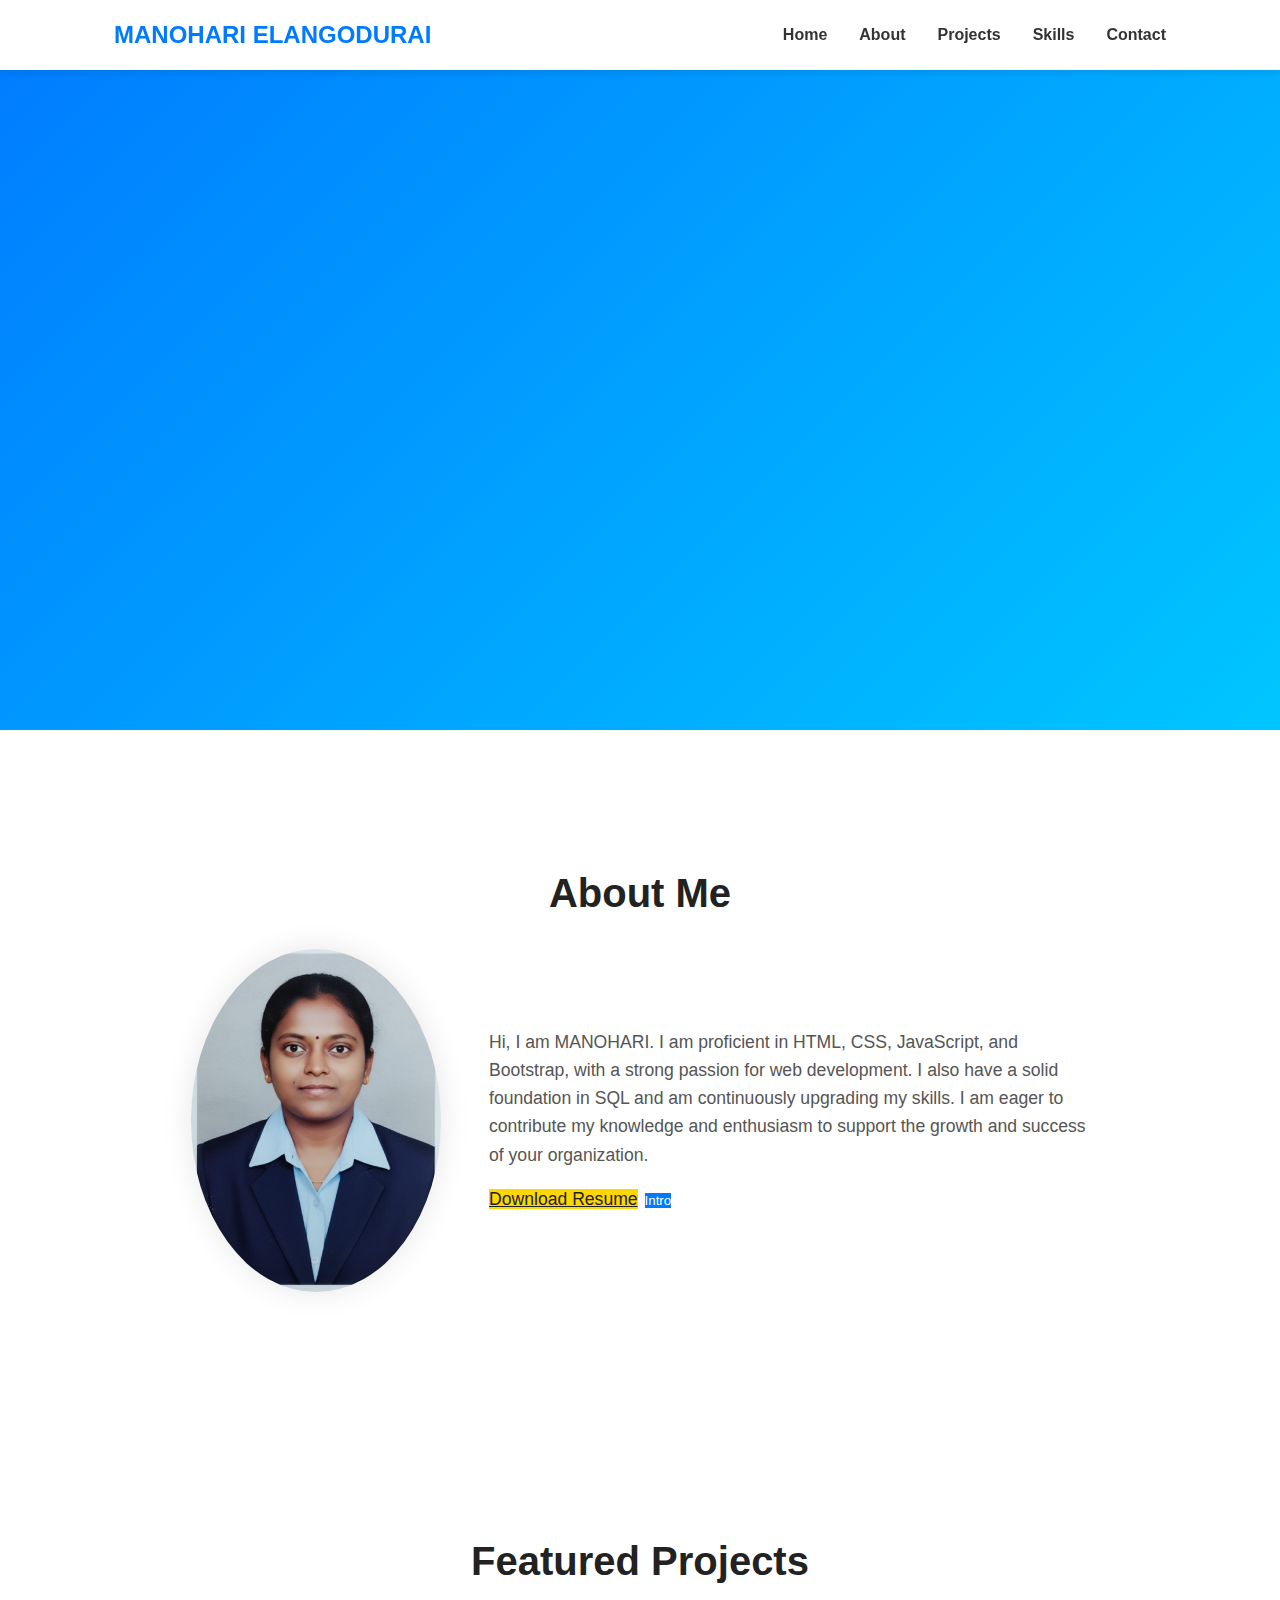
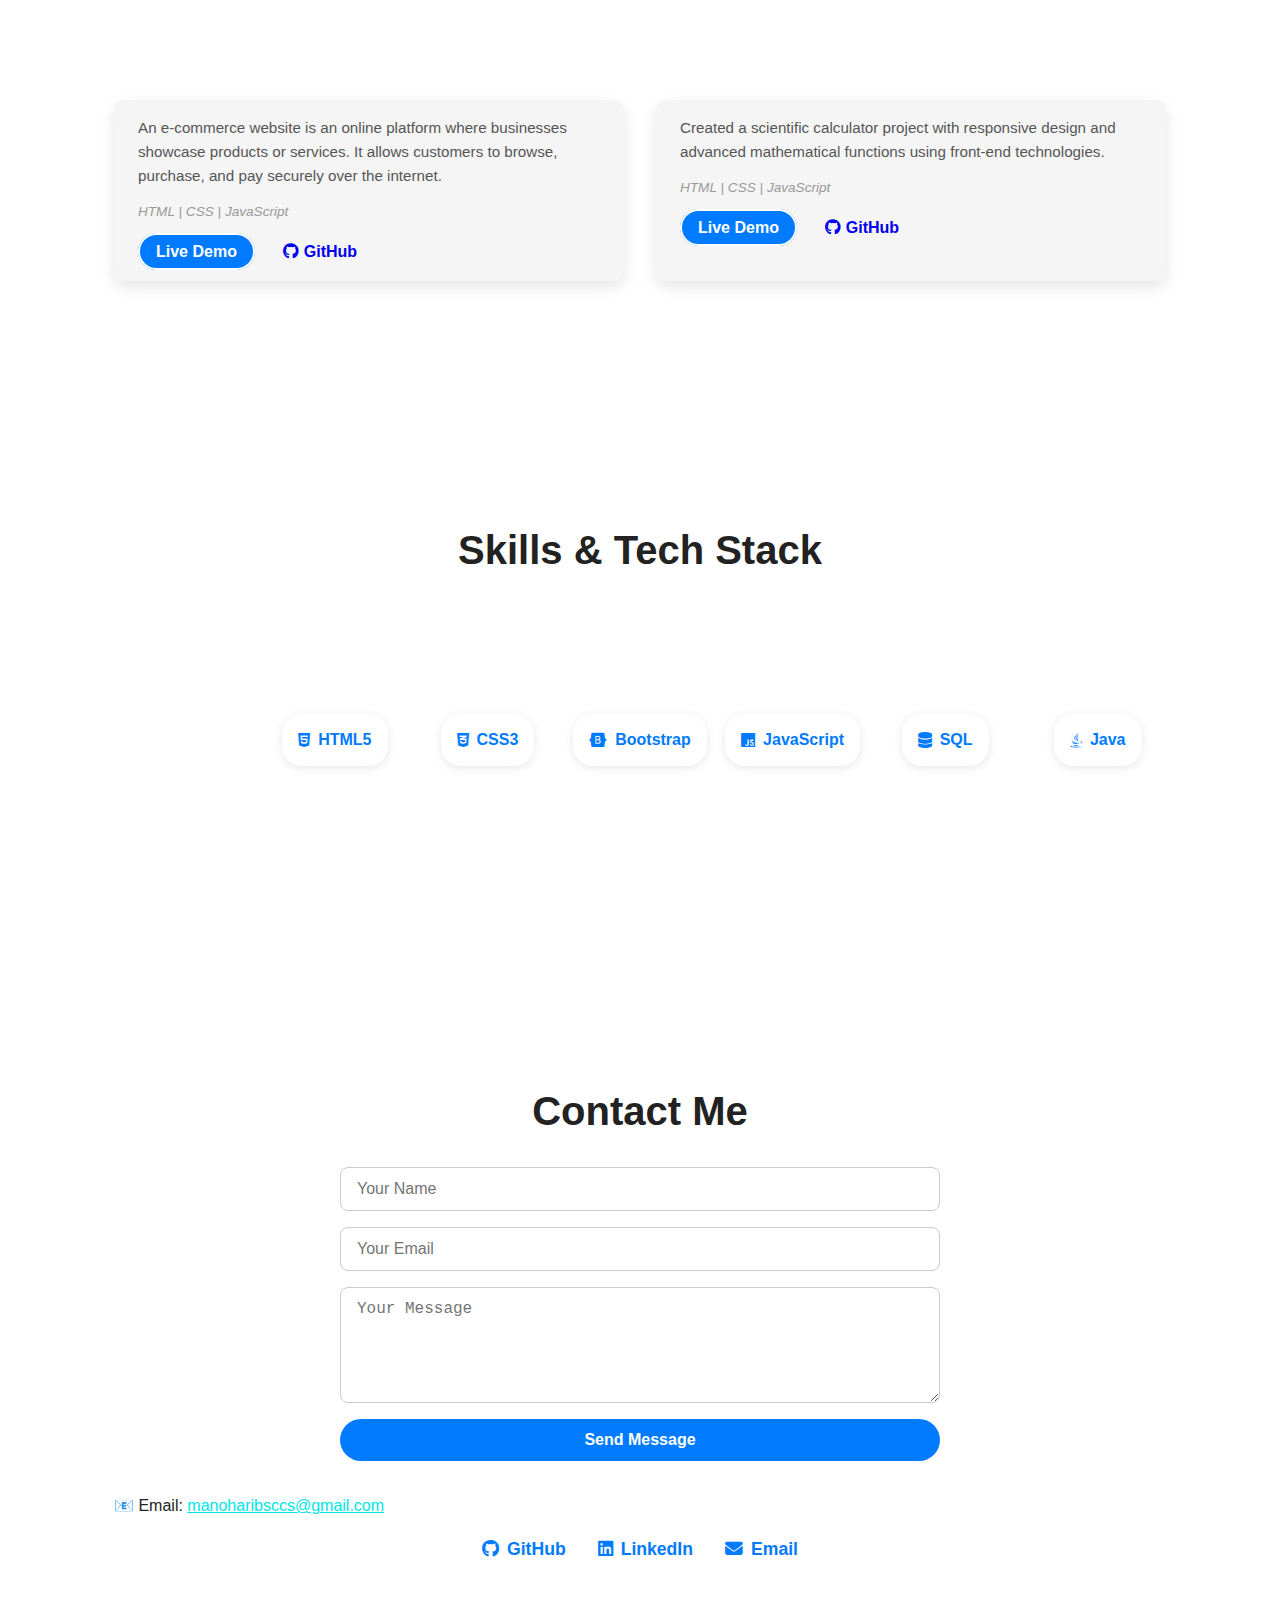
<file: index.html>
<!DOCTYPE html>
<html lang="en">
<head>
  <meta charset="UTF-8" />
  <meta name="viewport" content="width=device-width, initial-scale=1" />
  <title>Manohari  | Web Developer Portfolio</title>
  <link rel="stylesheet" href="https://cdnjs.cloudflare.com/ajax/libs/font-awesome/6.5.0/css/all.min.css">
  <style>

    * {
      margin: 0;
      padding: 0;
      box-sizing: border-box;
    }

    body {
      font-family: 'Poppins', sans-serif;
      line-height: 1.6;
      color: #222;
      background-color: #f9f9f9;
      scroll-behavior: smooth;
    }

    .container {
      max-width: 1100px;
      margin: 0 auto;
      padding: 0 1.5rem;
    }

    .navbar {
      position: fixed;
      width: 100%;
      background-color: #fff;
      padding: 1rem 0;
      box-shadow: 0 2px 8px rgba(0,0,0,0.1);
      z-index: 9999;
    }

    .navbar .container {
      display: flex;
      justify-content: space-between;
      align-items: center;
    }

    .logo {
      font-weight: 700;
      font-size: 1.5rem;
      color: #007bff;
      cursor: pointer;
    }

    .nav-links {
      display: flex;
      gap: 2rem;
    }

    .nav-links a {
      text-decoration: none;
      color: #333;
      font-weight: 600;
      transition: color 0.3s ease;
    }

    .nav-links a:hover {
      color: #007bff;
    }

    .hamburger {
      display: none;
      font-size: 2rem;
      cursor: pointer;
    }

    @keyframes fadeInUp {
      from {
        opacity: 0;
        transform: translateY(40px);
      }
      to {
        opacity: 1;
        transform: translateY(0);
      }
    }
   
    .hero-text {
      opacity: 0;
      animation: fadeInUp 1s ease 0.2s forwards;
    }

    .hero-text h1,
    .hero-text p {
      overflow: hidden;
      white-space: nowrap;
      border-right: 0.15em solid #ffd700;
      width: 0;
      opacity: 1;
      animation:
        typing 2.2s steps(30, end) 0.5s forwards,
        blink-caret 0.7s step-end infinite;
    }

    .hero-text h1 {
      animation-delay: 0.5s;
      animation-duration: 2.2s;
    }

    .hero-text p {
      animation-delay: 2.8s;
      animation-duration: 1.5s;
      border-right: none;
    }

    @keyframes typing {
      from { width: 0 }
      to { width: 100% }
    }

    @keyframes blink-caret {
      0%, 100% { border-color: transparent }
      50% { border-color: #ffd700 }
    }

    .hero {
      background: linear-gradient(135deg, #007bff 0%, #00c6ff 100%);
      background-size: 200% 200%;
      animation: gradientMove 8s ease-in-out infinite;
    }

    @keyframes gradientMove {
      0% { background-position: 0% 50% }
      50% { background-position: 100% 50% }
      100% { background-position: 0% 50% }
    }

        .hero-buttons a,
    .btn {
      box-shadow: 0 0 0 rgba(0,123,255,0);
      transition: box-shadow 0.3s cubic-bezier(.4,0,.2,1), background-color 0.3s;
    }

    .hero-buttons a:hover,
    .btn:hover {
      box-shadow: 0 0 18px 4px #ffd70080, 0 2px 8px #007bff40;
    }
    .hero {
      padding: 120px 0 80px;
      height: 730px;
      background: linear-gradient(135deg, #007bff 0%, #00c6ff 100%);
      color: #fff;
    }

    .hero-content {
      display: flex;
      align-items: center;
      justify-content: space-between;
      gap: 2rem;
      flex-wrap: wrap;
    }

    .hero-text h1 {
      font-size: 3rem;
      margin-bottom: 1rem;
    }

    .hero-text h1 span {
      color: #ffd700;
    }

    .hero-text p {
      font-size: 1.2rem;
      margin-bottom: 2rem;
    }

    .hero-buttons a {
      text-decoration: none;
      padding: 0.75rem 1.75rem;
      border-radius: 30px;
      font-weight: 600;
      margin-right: 1rem;
      display: inline-block;
      transition: background-color 0.3s ease;
    }

    .btn-primary {
      background-color: #ffd700;
      color: #222;
    }

    .btn-primary:hover {
      background-color: #ffcc00;
    }

    .btn-secondary {
      background-color: transparent;
      border: 2px solid #fff;
      color: #fff;
    }

    .btn-secondary:hover {
      background-color: #fff;
      color: #007bff;
    }

    .hero-image img {
      max-width: 400px;
      width: 100%;
      border-radius: 20px;
      box-shadow: 0 4px 12px rgba(0,0,0,0.2);
    }

        .section {
      padding: 80px 0;
      background-color: #fff;
    }

    .about h2,
    .projects h2,
    .skills h2,
    .contact h2 {
      font-size: 2.5rem;
      margin-bottom: 1.5rem;
      text-align: center;
      color: #222;
    }

    .about-content {
      display: flex;
      gap: 3rem;
      align-items: center;
      justify-content: center;
      flex-wrap: wrap;
    }

    .profile-pic {
      width: 250px;
      border-radius: 50%;
      box-shadow: 0 0 30px rgba(0,0,0,0.1);
      object-fit: cover;
    }

    .about-text {
      max-width: 600px;
      font-size: 1.1rem;
      color: #555;
    }

    .about-text p {
      margin-bottom: 1rem;
    }

    .about-text .btn-primary {
      margin-top: 1.5rem;
    }

    
    .projects-grid {
      display: grid;
      grid-template-columns: repeat(auto-fit,minmax(280px,1fr));
      gap: 2rem;
      margin-top: 2rem;
    }

    .project-card {
      background-color: #f5f5f5;
      border-radius: 10px;
      overflow: hidden;
      box-shadow: 0 6px 15px rgba(0,0,0,0.1);
      transition: transform 0.3s ease;
    }

    .project-card:hover {
      transform: translateY(-8px);
    }

    .project-card img {
      width: 100%;
      height: 180px;
      object-fit: cover;
    }

    .project-info {
      padding: 1rem 1.5rem;
    }

    .project-info h3 {
      margin-bottom: 0.5rem;
      color: #007bff;
    }

    .project-info p {
      font-size: 0.95rem;
      margin-bottom: 0.8rem;
      color: #555;
    }

    .project-tech {
      font-size: 0.85rem;
      color: #999;
      margin-bottom: 1rem;
      font-style: italic;
    }

    .project-links a {
      text-decoration: none;
      font-weight: 600;
      padding: 0.5rem 1rem;
      border-radius: 30px;
      margin-right: 0.5rem;
      transition: background-color 0.3s ease;
    }

    .btn-outline {
      border: 2px solid #007bff;
      color: #007bff;
      background: transparent;
    }

    .btn-outline:hover {
      background-color: #007bff;
      color: #fff;
    }

    .btn-secondary {
      background-color: #007bff;
      color: #fff;
    }

    .btn-secondary:hover {
      background-color: #0056b3;
      color: #fff;
    }

    
    .skills-grid {
      display: grid;
      grid-template-columns: repeat(auto-fit,minmax(120px,1fr));
      gap: 1rem;
      margin-top: 2rem;
      justify-items: center;
    }

    .skill-item {
      color: #007bff;
      padding: 0.7rem 1rem;
      border-radius: 20px;
      font-weight: 600;
      font-size: 1rem;
      text-align: center;
      box-shadow: 0 2px 10px rgba(0,0,0,0.1);
      user-select: none;
      display: flex;
      align-items: center;
      gap: 0.5rem;
    }

    
    .contact-form {
      max-width: 600px;
      margin: 0 auto 2rem;
      display: flex;
      flex-direction: column;
      gap: 1rem;
    }

    .contact-form input,
    .contact-form textarea {
      padding: 0.75rem 1rem;
      border-radius: 8px;
      border: 1px solid #ccc;
      font-size: 1rem;
      resize: vertical;
    }

    .contact-form input:focus,
    .contact-form textarea:focus {
      border-color: #007bff;
      outline: none;
    }

    .contact-form button {
      padding: 0.75rem;
      border: none;
      border-radius: 30px;
      background-color: #007bff;
      color: #fff;
      font-weight: 600;
      font-size: 1rem;
      cursor: pointer;
      transition: background-color 0.3s ease;
    }

    .contact-form button:hover {
      background-color: #0056b3;
    }

    .social-links {
      display: flex;
      justify-content: center;
      gap: 2rem;
      font-weight: 600;
      margin-top: 1rem;
    }

    .social-links a {
      text-decoration: none;
      color: #007bff;
      font-size: 1.1rem;
      display: flex;
      align-items: center;
      gap: 0.5rem;
    }

    .social-links a:hover {
      text-decoration: underline;
    }

    
    @media (max-width: 900px) {
      .hero-content {
        flex-direction: column;
        text-align: center;
      }

      .hero-image img {
        max-width: 300px;
        margin: 1.5rem auto 0;
      }

      .about-content {
        flex-direction: column;
      }
    }

    @media (max-width: 768px) {
      .nav-links {
        display: none;
        position: absolute;
        top: 60px;
        right: 1.5rem;
        background: #fff;
        flex-direction: column;
        gap: 1rem;
        padding: 1rem 1.5rem;
        box-shadow: 0 6px 15px rgba(0,0,0,0.1);
        border-radius: 10px;
        width: 180px;
      }

      .nav-links.show {
        display: flex;
      }

      .hamburger {
        display: block;
      }
    }

    @media (max-width: 480px) {
      .hero-text h1 {
        font-size: 2rem;
      }
      .hero-text p {
        font-size: 1rem;
      }
      .skills-grid {
        grid-template-columns: repeat(2, 1fr);
      }
      .skill-item {
        font-size: 0.9rem;
        padding: 0.5rem;
      }
      .social-links {
        flex-direction: column;
        gap: 1rem;
      }
    }
  </style>
</head>
<body>
  <header class="navbar">
    <div class="container">
      <div class="logo">MANOHARI ELANGODURAI</div>
     
      <nav class="nav-links" id="navLinks">
        <a href="#home">Home</a>
        <a href="#about">About</a>
        <a href="#projects">Projects</a>
        <a href="#skills">Skills</a>
        <a href="#contact">Contact</a>
      </nav>

      <div class="hamburger" id="hamburger">&#9776;</div>
    </div>
  </header>

  <section id="home" class="hero">
    <div class="container hero-content">
      <div class="hero-text">
        <h1>Hi, I'm <span>MANOHARI</span></h1>
        <p>I transform ideas into elegant and functional web applications.</p>
        <div class="hero-buttons">
          <a href="#contact" class="btn btn-primary">Contact Me</a>
          <a href="#projects" class="btn btn-secondary">View Portfolio</a>
        </div>
      </div>
      <div class="hero-image">
        
      </div>
    </div>
  </section>

<section id="about" class="about section">
  <div class="container">
    <br><br>
    <h2>About Me</h2>
    <div class="about-content">
      <img src="image copy\mano.jpg" alt="Manohari" class="profile-pic" />
      <div class="about-text">
        <p>
          Hi, I am MANOHARI. I am proficient in HTML, CSS, JavaScript, and Bootstrap, 
          with a strong passion for web development. I also have a solid foundation in SQL 
          and am continuously upgrading my skills. I am eager to contribute my knowledge 
          and enthusiasm to support the growth and success of your organization.
        </p>

        <a href="MANOHARI ELANGODURAI (2).pdf" download class="btn btn-primary">Download Resume</a>

        <button id="introBtn" class="btn btn-secondary">Intro</button>

        <div id="introVideo" style="display:none; margin-top:20px;">
          <iframe width="560" height="315" 
            src="https://youtu.be/U8rOD95Z9qU" 
            title="YouTube video player" 
            frameborder="0" 
            allow="accelerometer; autoplay; clipboard-write; encrypted-media; gyroscope; picture-in-picture" 
            allowfullscreen>
          </iframe>
        </div>
      </div>
    </div>
  </div>
</section>

  <!-- PROJECTS SECTION -->
  <section id="projects" class="projects section">
    <div class="container">
      <br> <br>
      <br>
      <h2>Featured Projects</h2>
      <br><br>
      <div class="projects-grid">
 <!-- Project 1 -->
        <div class="project-card">
          <div class="project-info">
            <!--h3>Project Two</h3-->
            <p>An e-commerce website is an online platform where businesses showcase products or services.
               It allows customers to browse, purchase, and pay securely over the internet.</p> 
            <div class="project-tech">HTML | CSS | JavaScript</div>
            <div class="project-links">
              
              <a href="index copy.html" target="_self" rel="noopener" class="btn btn-secondary">Live Demo</a>
              <a href="https://manohari0714.github.io/MINI-PROJECT---ECOMMERCE" target="_blank" aria-label="GitHub"><i class="fa-brands fa-github"></i> GitHub</a>
            </div>
          </div>
        </div>
        <!-- Project 2 -->
        <div class="project-card">
          <div class="project-info">
            <!--h3>Project One</h3-->
            <p>Created a scientific calculator project with responsive design and advanced mathematical functions using front-end technologies.</p>
            <div class="project-tech">HTML | CSS | JavaScript</div>
            <div class="project-links">
              <a href="Scientific Calculator.html" target="_blank" rel="noopener" class="btn btn-secondary">Live Demo</a>
              <a href="https://manohari0714.github.io/calculator" target="_blank" aria-label="GitHub"><i class="fa-brands fa-github"></i> GitHub</a>  
          </div>
        </div>
      </div>
    </div>
  </section>

  <!-- SKILLS SECTION -->
  <section id="skills" class="skills section">
    <div class="container">
      <br> <br>
      <br>
      <h2>Skills & Tech Stack</h2>
      <br> <br> <br>
      <div class="skills-grid">
        <br>
        <br>
        <p class="skill-item"><i class="fa-brands fa-html5"></i> HTML5</p>
        <p class="skill-item"><i class="fa-brands fa-css3-alt"></i> CSS3</p>
        <p class="skill-item"><i class="fa-brands fa-bootstrap"></i> Bootstrap</p>
        <p class="skill-item"><i class="fa-brands fa-js"></i> JavaScript</p>
        <p class="skill-item"><i class="fa-solid fa-database"></i> SQL</p>
        <p class="skill-item"><i class="fa-brands fa-java"></i> Java</p>
      </div>
    </div>
  </section>

  <!-- CONTACT SECTION -->
  <section id="contact" class="contact section">
    <div class="container">
      <br> <br> <br> <br>
      <br>
      <br>
      <h2>Contact Me</h2>
      <form action="https://formspree.io/f/mwprddpp" method="POST" class="contact-form">
        <input type="text" name="name" placeholder="Your Name" required />
        <input type="email" name="_replyto" placeholder="Your Email" required />
        <textarea name="message" rows="5" placeholder="Your Message" required></textarea>
        <button type="submit" class="btn btn-primary">Send Message</button>
      </form>
      <p class="mt-3">📧 Email: 
      <a href="mailto:manoharibsccs@gmail.com" style="color:#00e6e6;">manoharibsccs@gmail.com</a>
    </p>
  
      <div class="social-links">
        <a href="https://github.com/manohari0714" target="_blank" aria-label="GitHub"><i class="fa-brands fa-github"></i> GitHub</a>
        <a href="https://www.linkedin.com/in/manohari-elangodurai?utm_source=share&utm_campaign=share_via&utm_content=profile&utm_medium=android_app" target="_blank" aria-label="LinkedIn"><i class="fa-brands fa-linkedin"></i> LinkedIn</a>
        <a href="https://manoharibsccs@gmail.com" aria-label="Email"><i class="fa-solid fa-envelope"></i> Email</a>
      </div>
    </div>
  </section>

  <script>
    const hamburger = document.getElementById("hamburger");
    const navLinks = document.getElementById("navLinks");

    hamburger.addEventListener("click", () => {
      navLinks.classList.toggle("show");
    });
  
  const introBtn = document.getElementById("introBtn");
  const introVideo = document.getElementById("introVideo").querySelector("iframe");

  introBtn.addEventListener("click", () => {
    
    introVideo.src="https://www.youtube.com/embed/U8rOD95Z9qU";
    document.getElementById("introVideo").style.display = "block";
  });
  </script>
</body>
</html>
</file>
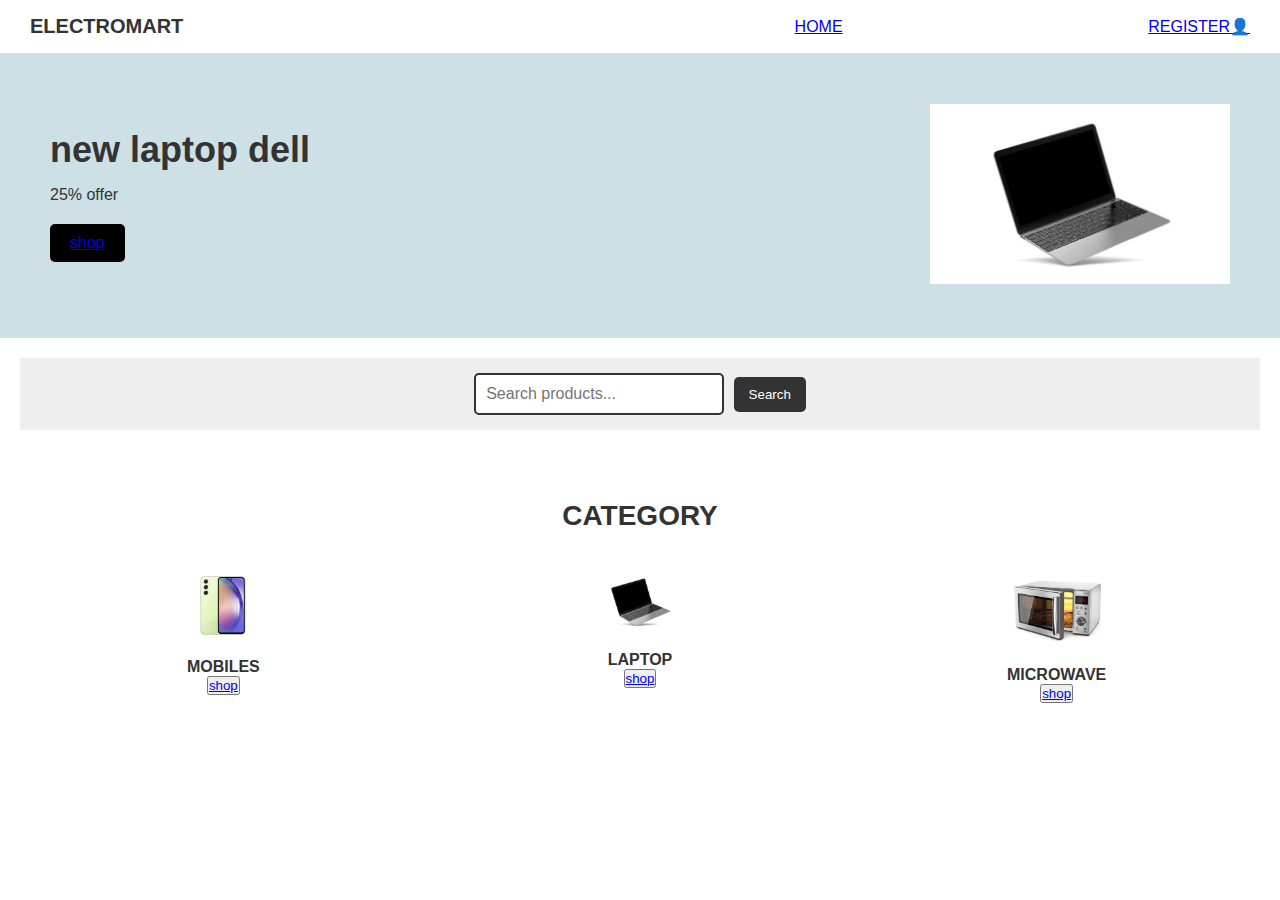
<file: index copy.html>
<!DOCTYPE html>
<html lang="en">
<head>
  <meta charset="UTF-8">
  <meta name="viewport" content="width=device-width, initial-scale=1.0">
  <title>ELECTROMART</title>
  <link rel="stylesheet" href="ecommerce copy.css">
</head>
<body>
  <script src="ecommerce.js" type="module"></script>
  <header>
    <div class="logo">ELECTROMART</div>
    <div class="icons"></div>
    <span><a href="index copy.html">HOME</a></span>
    <span><a href="reg copy.html">REGISTER👤</a></span>
    </div>
  </header>
  <section class="hero">
    <div class="hero-text">
      <h1>new laptop dell </h1>
      <p>25% offer</p>
      <button><a href="LAPTOP copy.HTML">shop</a></button>
    </div>
    <div class="hero-img">
      <img src="image copy/laptop1.jpg">
    </div>
  </section>
    <section class="search-bar">
    <input type="text" id="searchInput" placeholder="Search products...">
    <button onclick="searchProducts()">Search</button>
  </section>
  <section class="products">
    <h2>CATEGORY</h2>
    <div class="product-grid">
      <div class="product">
        <img src="image copy/smartphone1.jpg">
        <p class="name">MOBILES</p>
        <button><a href="pro copy.html">shop</a></button>
      </div>
      <div class="product">
        <img src="image copy/laptop1.jpg">
        <p class="name">LAPTOP</p>
        <button ><a href="LAPTOP copy.HTML">shop</a></button>
      </div>
      <div class="product">
        <img src="image copy/microwave1.jpg">
        <p class="name">MICROWAVE</p>
        <button><a href="MICRO copy.HTML">shop</a></button>
      </div>
  </section>
</body>
</html>
</file>
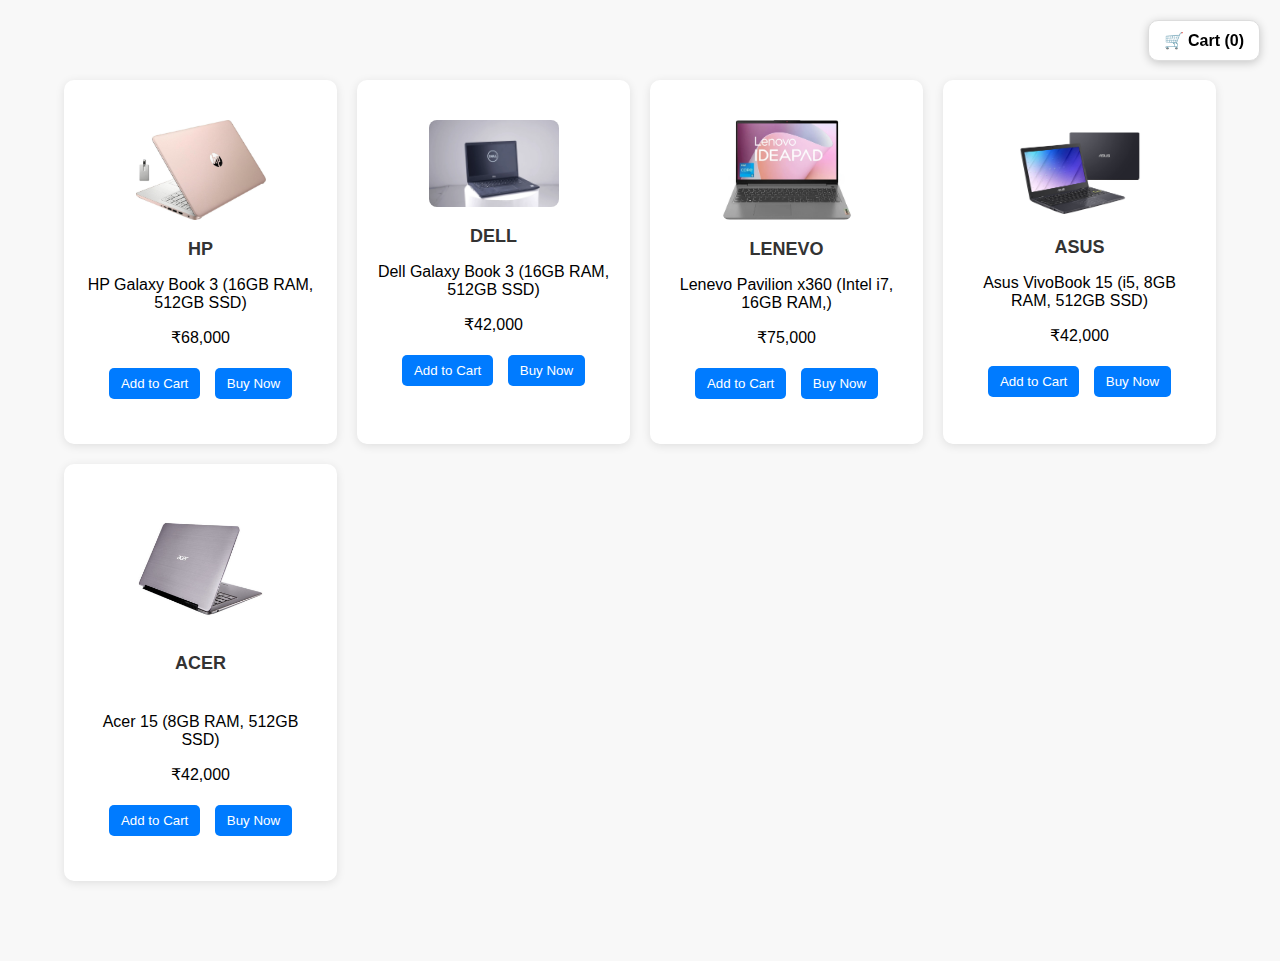
<file: LAPTOP copy.HTML>
<!DOCTYPE html>
<html lang="en">
<head>
  <meta charset="UTF-8">
  <meta name="viewport" content="width=device-width, initial-scale=1.0">
  <title>Laptop Product Categories</title>
  <style>
    body {
      font-family: Arial, sans-serif;
      margin: 0;
      padding: 0;
      background: #f8f8f8;
    }

    .container {
      width: 90%;
      margin: 30px auto;
      display: grid;
      grid-template-columns: repeat(auto-fit, minmax(220px, 1fr));
      gap: 20px;
      padding: 50px;
    }

    .card {
      background: #fff;
      padding: 40px 20px;
      border-radius: 10px;
      box-shadow: 0 2px 10px rgba(0, 0, 0, 0.1);
      text-align: center;
      transition: transform 0.3s ease, box-shadow 0.3s ease;
    }

    .card img {
      width: 130px;
      height: auto;
      margin-bottom: 15px;
      border-radius: 8px;
    }

    .card a {
      text-decoration: none;
      color: #333;
      font-weight: bold;
      font-size: 18px;
      display: block;
      margin-bottom: 5px;
    }

    .card:hover {
      transform: translateY(-5px);
      box-shadow: 0 4px 15px rgba(0, 0, 0, 0.2);
    }

    button {
      margin: 5px;
      padding: 8px 12px;
      cursor: pointer;
      border: none;
      border-radius: 5px;
      background-color: #007bff;
      color: white;
    }

    button:hover {
      background-color: #0056b3;
    }

    #cart-icon {
      position: fixed;
      top: 20px;
      right: 20px;
      background: #fff;
      padding: 10px 15px;
      border: 1px solid #ddd;
      border-radius: 10px;
      box-shadow: 0 2px 10px rgba(0,0,0,0.2);
      z-index: 1100;
    }

    #cart-icon a {
      cursor: pointer;
      font-weight: bold;
    }

    .cart-sidebar {
      position: fixed;
      top: 0;
      right: -400px;
      width: 350px;
      height: 100%;
      background-color: #f8f8f8;
      box-shadow: -2px 0 5px rgba(0,0,0,0.2);
      padding: 20px;
      transition: right 0.3s ease;
      overflow-y: auto;
      z-index: 1000;
    }

    .cart-sidebar.open {
      right: 0;
    }

    .cart-header {
      display: flex;
      justify-content: space-between;
      align-items: center;
      margin-bottom: 15px;
    }

    .cart-item {
      border-bottom: 1px solid #ccc;
      padding: 10px 0;
    }

    .total {
      font-weight: bold;
      margin-top: 15px;
    }

    .close-btn {
      background: none;
      border: none;
      font-size: 20px;
      cursor: pointer;
    }

    .clear-cart-btn {
      margin-top: 10px;
      background-color: #dc3545;
    }

    .clear-cart-btn:hover {
      background-color: #a51e2d;
    }
  </style>
</head>
<body>

  <!-- Cart Icon -->
  <div id="cart-icon">
    <a onclick="toggleCart()">🛒 Cart (<span id="cart-count">0</span>)</a>
  </div>

  <!-- Product Cards -->
  <div class="container">
    <!-- Samsung -->
    <div class="card">
      <img src="./image copy/HP.jpg" alt="hp">
      <a href="#">HP</a>
      <p>HP Galaxy Book 3 (16GB RAM, 512GB SSD)</p>
      <p>₹68,000</p>
      <button onclick="addToCart('Samsung Galaxy Book 3', 68000)">Add to Cart</button>
      <button onclick="buyNow('Samsung Galaxy Book 3', 68000)">Buy Now</button>
    </div>

    <!-- ASUS -->
    <div class="card">
      <img src="./image copy/dell.jpg" alt="dell">
      <a href="#">DELL</a>
      <p>Dell Galaxy Book 3 (16GB RAM, 512GB SSD)</p>
      <p>₹42,000</p>
      <button onclick="addToCart('ASUS VivoBook 15', 42000)">Add to Cart</button>
      <button onclick="buyNow('ASUS VivoBook 15', 42000)">Buy Now</button>
    </div>

    <!-- HP -->
    <div class="card">
      <img src="./image copy/lenevo.jpg" alt="lenevo">
      <a href="#">LENEVO</a>
      <p>Lenevo Pavilion x360 (Intel i7, 16GB RAM,)</p>
      <p>₹75,000</p>
      <button onclick="addToCart('HP Pavilion x360', 75000)">Add to Cart</button>
      <button onclick="buyNow('HP Pavilion x360', 75000)">Buy Now</button>
    </div>

   
     <!-- ASUS -->
    <div class="card">
      <img src="./image copy/asus.jpg" alt="ASUS Laptop">
      <a href="#">ASUS</a>
      <p>Asus VivoBook 15 (i5, 8GB RAM, 512GB SSD)</p>
      <p>₹42,000</p>
      <button onclick="addToCart('ASUS VivoBook 15', 42000)">Add to Cart</button>
      <button onclick="buyNow('ASUS VivoBook 15', 42000)">Buy Now</button>
    </div> <!-- ASUS -->
    <div class="card">
      <img src="./image copy/acer.jpg" alt="acer Laptop">
      <a href="#">ACER</a>
    </br>
      <p>Acer 15 (8GB RAM, 512GB SSD)</p>
      <p>₹42,000</p>
      <button onclick="addToCart('ASUS VivoBook 15', 42000)">Add to Cart</button>
      <button onclick="buyNow('ASUS VivoBook 15', 42000)">Buy Now</button>
    </div>

    

  <!-- Cart Sidebar -->
  <div id="cartSidebar" class="cart-sidebar">
    <div class="cart-header">
      <h2>Your Cart</h2>
      <button class="close-btn" onclick="toggleCart()">×</button>
    </div>
    <div id="cart-items"></div>
    <div class="total" id="total"></div>
    <button class="clear-cart-btn" onclick="clearCart()">Clear Cart</button>
  </div>

  <!-- JavaScript for Cart -->
  <script>
    function addToCart(name, price) {
      let cart = JSON.parse(localStorage.getItem('cart')) || [];
      cart.push({ name, price });
      localStorage.setItem('cart', JSON.stringify(cart));
      alert(`${name} added to cart!`);
      displayCart();
    }

    function removeFromCart(index) {
      let cart = JSON.parse(localStorage.getItem('cart')) || [];
      cart.splice(index, 1);
      localStorage.setItem('cart', JSON.stringify(cart));
      displayCart();
    }

    function clearCart() {
      localStorage.removeItem('cart');
      displayCart();
    }

    function toggleCart() {
      const sidebar = document.getElementById('cartSidebar');
      sidebar.classList.toggle('open');
      displayCart();
    }

    function displayCart() {
      const cart = JSON.parse(localStorage.getItem('cart')) || [];
      const cartDiv = document.getElementById('cart-items');
      const totalDiv = document.getElementById('total');
      const cartCount = document.getElementById('cart-count');

      cartDiv.innerHTML = '';
      let total = 0;

      if (cart.length === 0) {
        cartDiv.innerHTML = '<p>Your cart is empty.</p>';
        totalDiv.innerHTML = '';
        cartCount.textContent = '0';
        return;
      }

      cart.forEach((item, index) => {
        total += item.price;
        cartDiv.innerHTML += `
          <div class="cart-item">
            ${item.name} - ₹${item.price}
            <button onclick="removeFromCart(${index})">Remove</button>
          </div>
        `;
      });

      totalDiv.innerHTML = `Total: ₹${total}`;
      cartCount.textContent = cart.length;
    }

    function buyNow(name, price) {
      localStorage.setItem('buyNow', JSON.stringify({ name, price }));
      window.location.href = 'buy.html';
    }

    window.onload = function () {
      displayCart();
    };
  </script>
</body>
</html>
</file>
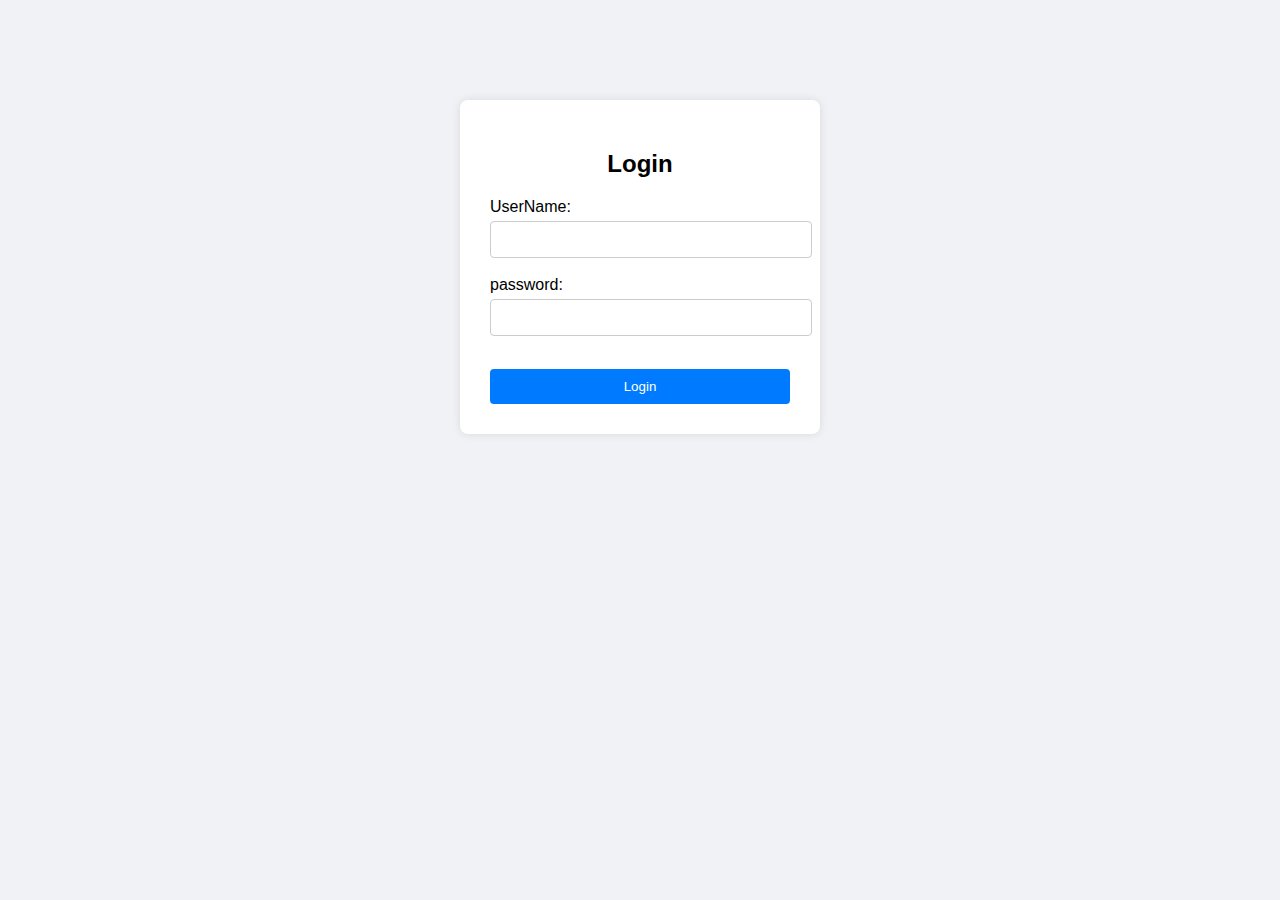
<file: login.html>
<!DOCTYPE html>
<html lang="en">
<head>
    <meta charset="UTF-8">
    <meta content="width=device-width, initial-scale=1.0">
    <title>Document</title>
    <link rel="stylesheet"  href="index.css">
</head>
<body>
    <form action="index copy.html" method="get">
        <h2>Login</h2>
        <label for="user name">UserName:</label>
        <input type="text" id="username" name="username" required>
        <br><br>
        <label for="password">password:</label><br>
        <input type="password" id="password" name="password" required><br>
        <br>
        <input type="submit" value="Login">
        <br>
    </form>         
</body>
</html>
</file>
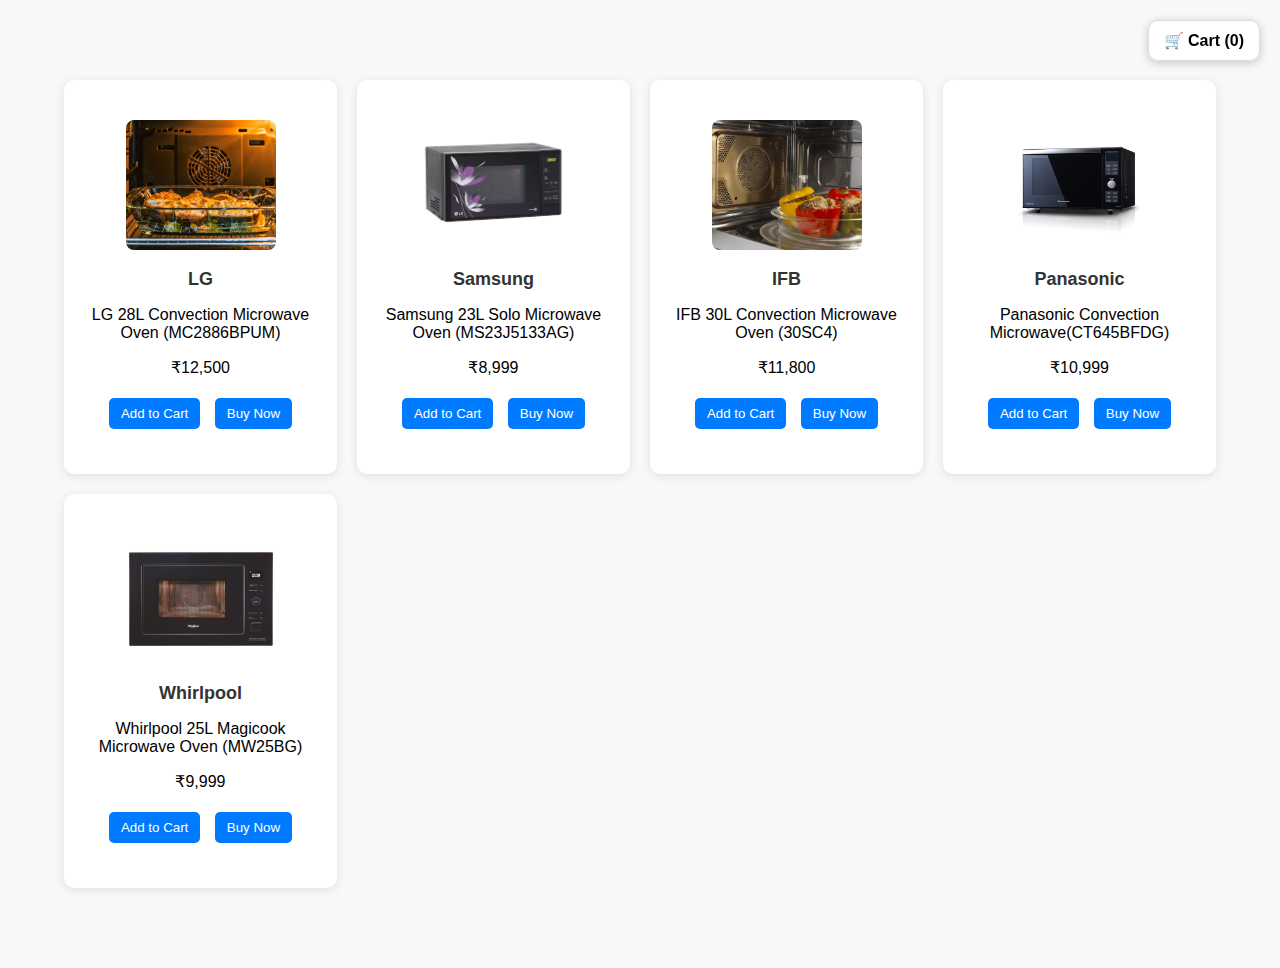
<file: MICRO copy.HTML>
<!DOCTYPE html>
<html lang="en">
<head>
  <meta charset="UTF-8">
  <meta name="viewport" content="width=device-width, initial-scale=1.0">
  <title>Micro Oven Product Categories</title>
  <style>
    body {
      font-family: Arial, sans-serif;
      margin: 0;
      padding: 0;
      background: #f8f8f8;
    }
    .container {
      width: 90%;
      margin: 30px auto;
      display: grid;
      grid-template-columns: repeat(auto-fit, minmax(220px, 1fr));
      gap: 20px;
      padding: 50px;
    }
    .card {
      background: #fff;
      padding: 40px 20px;
      border-radius: 10px;
      box-shadow: 0 2px 10px rgba(0, 0, 0, 0.1);
      text-align: center;
      transition: transform 0.3s ease, box-shadow 0.3s ease;
    }
    .card img {
      width: 150px;
      height: 130px;
      margin-bottom: 15px;
      border-radius: 8px;
      object-fit: cover;
    }
    .card a {
      text-decoration: none;
      color: #333;
      font-weight: bold;
      font-size: 18px;
      display: block;
      margin-bottom: 5px;
    }
    .card:hover {
      transform: translateY(-5px);
      box-shadow: 0 4px 15px rgba(0, 0, 0, 0.2);
    }
    button {
      margin: 5px;
      padding: 8px 12px;
      cursor: pointer;
      border: none;
      border-radius: 5px;
      background-color: #007bff;
      color: white;
    }
    button:hover { background-color: #0056b3; }
    #cart-icon {
      position: fixed;
      top: 20px;
      right: 20px;
      background: #fff;
      padding: 10px 15px;
      border: 1px solid #ddd;
      border-radius: 10px;
      box-shadow: 0 2px 10px rgba(0,0,0,0.2);
      z-index: 1100;
    }
    #cart-icon a { cursor: pointer; font-weight: bold; }
    .cart-sidebar {
      position: fixed;
      top: 0;
      right: -400px;
      width: 350px;
      height: 100%;
      background-color: #f8f8f8;
      box-shadow: -2px 0 5px rgba(0,0,0,0.2);
      padding: 20px;
      transition: right 0.3s ease;
      overflow-y: auto;
      z-index: 1000;
    }
    .cart-sidebar.open { right: 0; }
    .cart-header { display: flex; justify-content: space-between; align-items: center; margin-bottom: 15px; }
    .cart-item { border-bottom: 1px solid #ccc; padding: 10px 0; }
    .total { font-weight: bold; margin-top: 15px; }
    .close-btn { background: none; border: none; font-size: 20px; cursor: pointer; }
    .clear-cart-btn { margin-top: 10px; background-color: #dc3545; }
    .clear-cart-btn:hover { background-color: #a51e2d; }
  </style>
</head>
<body>

<div id="cart-icon">
  <a onclick="toggleCart()">🛒 Cart (<span id="cart-count">0</span>)</a>
</div>

<div class="container">
  <!-- LG -->
  <div class="card">
    <img src="./image copy/grill-microwave-oven.JPG" alt="LG Microwave Oven">
    <a href="#">LG</a>
    <p>LG 28L Convection Microwave Oven (MC2886BPUM)</p>
    <p>₹12,500</p>
    <button onclick="addToCart('LG 28L Convection Oven', 12500)">Add to Cart</button>
    <button onclick="buyNow('LG 28L Convection Oven', 12500)">Buy Now</button>
  </div>

  <!-- Samsung -->
  <div class="card">
    <img src="./image copy/SOLOOVEN.JPG" alt="Samsung Microwave Oven">
    <a href="#">Samsung</a>
    <p>Samsung 23L Solo Microwave Oven (MS23J5133AG)</p>
    <p>₹8,999</p>
    <button onclick="addToCart('Samsung 23L Solo Oven', 8999)">Add to Cart</button>
    <button onclick="buyNow('Samsung 23L Solo Oven', 8999)">Buy Now</button>
  </div>

  <!-- IFB -->
  <div class="card">
    <img src="./image copy/CONVECTION.JPG" alt="IFB Microwave Oven">
    <a href="#">IFB</a>
    <p>IFB 30L Convection Microwave Oven (30SC4)</p>
    <p>₹11,800</p>
    <button onclick="addToCart('IFB 30L Convection Oven', 11800)">Add to Cart</button>
    <button onclick="buyNow('IFB 30L Convection Oven', 11800)">Buy Now</button>
  </div>

  <!-- Panasonic -->
  <div class="card">
    <img src="./image copy/ponasonic.png" alt="Panasonic Microwave Oven">
    <a href="#">Panasonic</a>
    <p>Panasonic Convection Microwave(CT645BFDG)</p>
    <p>₹10,999</p>
    <button onclick="addToCart('Panasonic 27L Convection Oven', 10999)">Add to Cart</button>
    <button onclick="buyNow('Panasonic 27L Convection Oven', 10999)">Buy Now</button>
  </div>

  <!-- Whirlpool -->
  <div class="card">
    <img src="./image copy/whirlpool.jpg" alt="Whirlpool Microwave Oven">
    <a href="#">Whirlpool</a>
    <p>Whirlpool 25L Magicook Microwave Oven (MW25BG)</p>
    <p>₹9,999</p>
    <button onclick="addToCart('Whirlpool 25L Magicook Oven', 9999)">Add to Cart</button>
    <button onclick="buyNow('Whirlpool 25L Magicook Oven', 9999)">Buy Now</button>
  </div>
</div>

<div id="cartSidebar" class="cart-sidebar">
  <div class="cart-header">
    <h2>Your Cart</h2>
    <button class="close-btn" onclick="toggleCart()">×</button>
  </div>
  <div id="cart-items"></div>
  <div class="total" id="total"></div>
  <button class="clear-cart-btn" onclick="clearCart()">Clear Cart</button>
</div>

<script>
function addToCart(name, price) {
  let cart = JSON.parse(localStorage.getItem('cart')) || [];
  cart.push({ name, price });
  localStorage.setItem('cart', JSON.stringify(cart));
  alert(`${name} added to cart!`);
  displayCart();
}
function removeFromCart(index) {
  let cart = JSON.parse(localStorage.getItem('cart')) || [];
  cart.splice(index, 1);
  localStorage.setItem('cart', JSON.stringify(cart));
  displayCart();
}
function clearCart() {
  localStorage.removeItem('cart');
  displayCart();
}
function toggleCart() {
  const sidebar = document.getElementById('cartSidebar');
  sidebar.classList.toggle('open');
  displayCart();
}
function displayCart() {
  const cart = JSON.parse(localStorage.getItem('cart')) || [];
  const cartDiv = document.getElementById('cart-items');
  const totalDiv = document.getElementById('total');
  const cartCount = document.getElementById('cart-count');
  cartDiv.innerHTML = '';
  let total = 0;
  if(cart.length === 0) {
    cartDiv.innerHTML = '<p>Your cart is empty.</p>';
    totalDiv.innerHTML = '';
    cartCount.textContent = '0';
    return;
  }
  cart.forEach((item,index)=>{
    total += item.price;
    cartDiv.innerHTML += `<div class="cart-item">${item.name} - ₹${item.price} <button onclick="removeFromCart(${index})">Remove</button></div>`;
  });
  totalDiv.innerHTML = `Total: ₹${total}`;
  cartCount.textContent = cart.length;
}
function buyNow(name, price) {
  localStorage.setItem('buyNow', JSON.stringify({ name, price }));
  window.location.href = 'buy.html';
}
window.onload = function(){ displayCart(); };
</script>

</body>
</html>
</file>
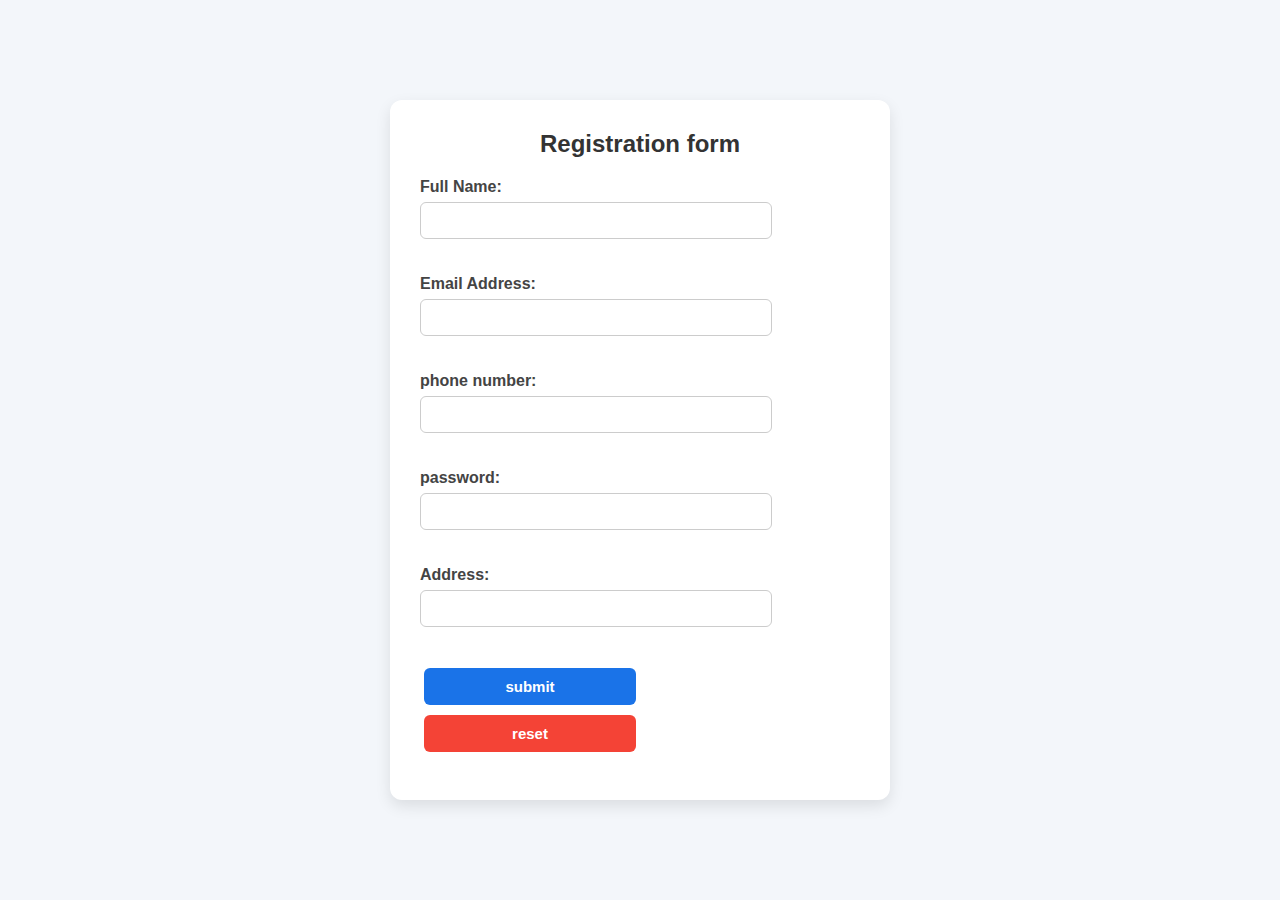
<file: reg copy.html>
<!DOCTYPE html>
<html lang="en">
<head>
    <meta charset="UTF-8">
    <meta name="viewport" content="width=device-width, initial-scale=1.0">
    <title>Document</title>
    <link rel="stylesheet" href="reg.css">
</head>
<body>
    <div class="registration-container">
        <h2>Registration form</h2>
        <form action="login.html" method="get">
        <label for="name">Full Name:</label>
        <input type="text" id="name" name="name" required><br><br>
        <label for="email">Email Address:</label>
        <input type="email" id="email" name="email" required><br><br>
        <label for="phone">phone number:</label>
        <input type="number" id="phone" name="phone"><br><br>
        <label for="password">password:</label>
        <input type="password" id="password" name="password" required><br><br>
        <label for="address">Address:</label>
        <input type="address" name="address" required></textarea><br><br>
        <button type="submit"  id="btn" >submit</button>
        <button type="reset">reset</button>
        </form>
    </div>
</body>
</html>
</file>
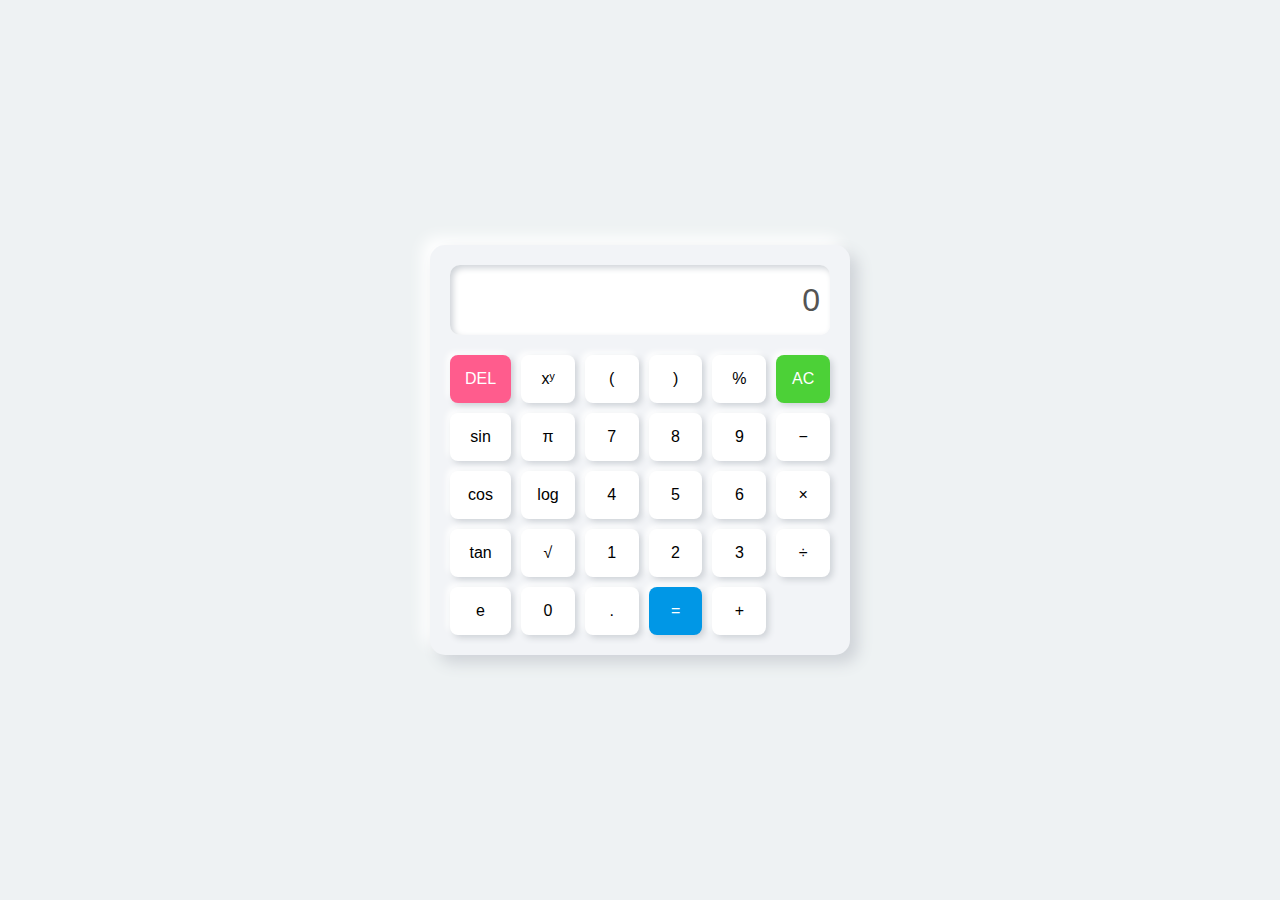
<file: Scientific Calculator.html>
<!DOCTYPE html>
<html lang="en">
<head>
  <meta charset="UTF-8">
  <meta name="viewport" content="width=device-width, initial-scale=1.0">
  <title>Scientific Calculator</title>
  <style>
    * {
      margin: 0;
      padding: 0;
      box-sizing: border-box;
      font-family: "Poppins", sans-serif;
    }

    body {
      display: flex;
      justify-content: center;
      align-items: center;
      min-height: 100vh;
      background: #eef2f3;
      padding: 10px;
    }

    .calculator {
      background: #f2f4f7;
      padding: 20px;
      border-radius: 15px;
      box-shadow: 8px 8px 15px #cfd3d8,
                  -8px -8px 15px #ffffff;
      max-width: 420px;
      width: 100%;
    }

    .display {
      width: 100%;
      height: 70px;
      background: #fff;
      border: none;
      border-radius: 10px;
      box-shadow: inset 3px 3px 6px #cfd3d8,
                  inset -3px -3px 6px #ffffff;
      text-align: right;
      font-size: 2rem;
      padding: 10px;
      margin-bottom: 20px;
      outline: none;
      overflow-x: auto;
    }

    .buttons {
      display: grid;
      grid-template-columns: repeat(6, 1fr);
      gap: 10px;
    }

    button {
      padding: 15px;
      border: none;
      border-radius: 8px;
      font-size: 1rem;
      cursor: pointer;
      background: #fff;
      box-shadow: 3px 3px 6px #cfd3d8,
                  -3px -3px 6px #ffffff;
      transition: 0.2s;
    }

    button:active {
      box-shadow: inset 3px 3px 6px #cfd3d8,
                  inset -3px -3px 6px #ffffff;
    }

    /* Special Colors */
    .clear { background: #ff5c8d; color: #fff; }
    .ac { background: #4cd137; color: #fff; }
    .equal { background: #0097e6; color: #fff; }

    /* Mobile view */
    @media (max-width: 600px) {
      .buttons {
        grid-template-columns: repeat(3, 1fr); /* neatly stacks */
      }
    }
  </style>
</head>
<body>

  <div class="calculator">
    <input type="text" class="display" id="display" disabled value="0">
    <div class="buttons">
      <button class="clear">DEL</button>
      <button onclick="insert('')">xʸ</button>
      <button onclick="insert('(')">(</button>
      <button onclick="insert(')')">)</button>
      <button onclick="insert('%')">%</button>
      <button class="ac">AC</button>

      <button onclick="insertFunction('sin')">sin</button>
      <button onclick="insert('Math.PI')">π</button>
      <button onclick="insert('7')">7</button>
      <button onclick="insert('8')">8</button>
      <button onclick="insert('9')">9</button>
      <button onclick="insert('-')">−</button>

      <button onclick="insertFunction('cos')">cos</button>
      <button onclick="insertFunction('log')">log</button>
      <button onclick="insert('4')">4</button>
      <button onclick="insert('5')">5</button>
      <button onclick="insert('6')">6</button>
      <button onclick="insert('*')">×</button>

      <button onclick="insertFunction('tan')">tan</button>
      <button onclick="insertFunction('sqrt')">√</button>
      <button onclick="insert('1')">1</button>
      <button onclick="insert('2')">2</button>
      <button onclick="insert('3')">3</button>
      <button onclick="insert('/')">÷</button>

      <button onclick="insert('Math.E')">e</button>
      <button onclick="insert('0')">0</button>
      <button onclick="insert('.')">.</button>
      <button class="equal">=</button>
      <button onclick="insert('+')">+</button>
    </div>
  </div>

  <script>
    let display = document.getElementById("display");

    function insert(value) {
      if (display.value === "0") display.value = "";
      display.value += value;
    }

    function insertFunction(func) {
      if (func === "sin") display.value += "Math.sin(";
      if (func === "cos") display.value += "Math.cos(";
      if (func === "tan") display.value += "Math.tan(";
      if (func === "log") display.value += "Math.log(";
      if (func === "sqrt") display.value += "Math.sqrt(";
    }

    document.querySelector(".equal").addEventListener("click", () => {
      try {
        display.value = eval(display.value);
      } catch {
        display.value = "Error";
      }
    });

    document.querySelector(".clear").addEventListener("click", () => {
      display.value = display.value.slice(0, -1) || "0";
    });

    document.querySelector(".ac").addEventListener("click", () => {
      display.value = "0";
    });
  </script>

</body>
</html>
</file>
<file: index.css>
body {
    margin: 0;
    padding: 0;
    font-family: Arial, sans-serif;
    background-color: #f0f2f5;
}

form {
    background-color: #fff;
    padding: 30px;
    max-width: 300px;
    margin: 100px auto;
    box-shadow: 0 0 10px rgba(0, 0, 0, 0.1);
    border-radius: 8px;
}

form h2 {
    text-align: center;
    margin-bottom: 20px;
}

input[type="text"],
input[type="password"] {
    width: 100%;
    padding: 10px;
    margin-top: 5px;
    border: 1px solid #ccc;
    border-radius: 4px;
}

input[type="submit"] {
    width: 100%;
    padding: 10px;
    margin-top: 15px;
    background-color: #007bff;
    color: white;
    border: none;
    border-radius: 4px;
    cursor: pointer;
}

input[type="submit"]:hover {
    background-color: #0056b3;
}
</file>
<file: ecommerce copy.css>
/* Reset */
* {
  margin: 0;
  padding: 0;
  box-sizing: border-box;
}

body {
  font-family: Arial, sans-serif;
  color: #333;
  background: #fff;
}

/* Header */
header {
  display: flex;
  justify-content: space-between;
  align-items: center;
  padding: 15px 30px;
  background: #fff;
  border-bottom: 1px solid #ddd;
}

.logo {
  font-size: 20px;
  font-weight: bold;
}

nav ul {
  display: flex;
  list-style: none;
}

nav ul li {
  margin: 0 15px;
  font-size: 14px;
  cursor: pointer;
}

.icons span {
  margin-left: 15px;
  cursor: pointer;
}

/* Hero Section */
.hero {
  display: flex;
  justify-content: space-between;
  align-items: center;
  background: #cde0e6;
  padding: 50px;
  flex-wrap: wrap;
}

.hero-text {
  max-width: 500px;
}

.hero-text h1 {
  font-size: 36px;
  margin-bottom: 15px;
}

.hero-text p {
  font-size: 16px;
  margin-bottom: 20px;
}

.hero-text button {
  padding: 10px 20px;
  border: none;
  background: #000;
  color: #fff;
  font-size: 16px;
  cursor: pointer;
  border-radius: 5px;
}

.hero-img img {
  width: 300px;
}
.search-bar {
      text-align: center;
      padding: 15px;
      background-color: #eee;
    }

    .search-bar input {
      width: 50%;
      padding: 10px;
      border: 1px solid #ccc;
      border-radius: 5px;
      font-size: 16px;
    }

/* Product Section */
.products {
  padding: 50px 30px;
  text-align: center;
}

.products h2 {
  margin-bottom: 40px;
  font-size: 28px;
}

.product-grid {
  display: grid;
  grid-template-columns: repeat(auto-fit, minmax(200px, 1fr));
  gap: 30px;
}

.product img {
  width: 100px;
  margin-bottom: 15px;
}

.product .name {
  font-weight: bold;
  font-size: 16px;
}

.product .price {
  font-size: 14px;
  color: #666;
}  

/* Search bar styling */
.search-bar {
  text-align: center;
  margin: 20px;
}

.search-bar input {
  padding: 10px;
  width: 250px;
  border: 2px solid #333;
  border-radius: 5px;
}

.search-bar button {
  padding: 10px 15px;
  margin-left: 5px;
  background: #333;
  color: white;
  border: none;
  border-radius: 5px;
  cursor: pointer;
}

.search-bar button:hover {
  background: #555;
}
</file>
<file: reg.css>
/* Reset */
* {
  margin: 0;
  padding: 0;
  box-sizing: border-box;
  font-family: Arial, sans-serif;
}

body {
  background: #f3f6fa;
  display: flex;
  justify-content: center;
  align-items: center;
  height: 100vh;
}

.registration-container {
  background: #fff;
  padding: 30px;
  height: 700px;
  width:500px;
  border-radius: 12px;
  box-shadow: 0px 6px 15px rgba(0, 0, 0, 0.1);
}

.registration-container h2 {
  text-align: center;
  margin-bottom: 20px;
  color: #333;
}

form label {
  display: block;
  margin-bottom: 6px;
  font-weight: bold;
  color: #444;
}

form input {
  width: 80%;
  padding: 10px;
  margin-bottom: 18px;
  border: 1px solid #ccc;
  border-radius: 6px;
  outline: none;
  transition: border 0.3s;
}

form input:focus {
  border: 1px solid #1a73e8;
}

button {
  width: 48%;
  padding: 10px;
  margin: 5px 1%;
  border: none;
  border-radius: 6px;
  cursor: pointer;
  font-size: 15px;
  font-weight: bold;
  transition: 0.3s;
}

button[type="submit"] {
  background-color: #1a73e8;
  color: white;
}

button[type="submit"]:hover {
  background-color: #155ab6;
}

button[type="reset"] {
  background-color: #f44336;
  color: white;
}

button[type="reset"]:hover {
  background-color: #c62828;
}
</file>
